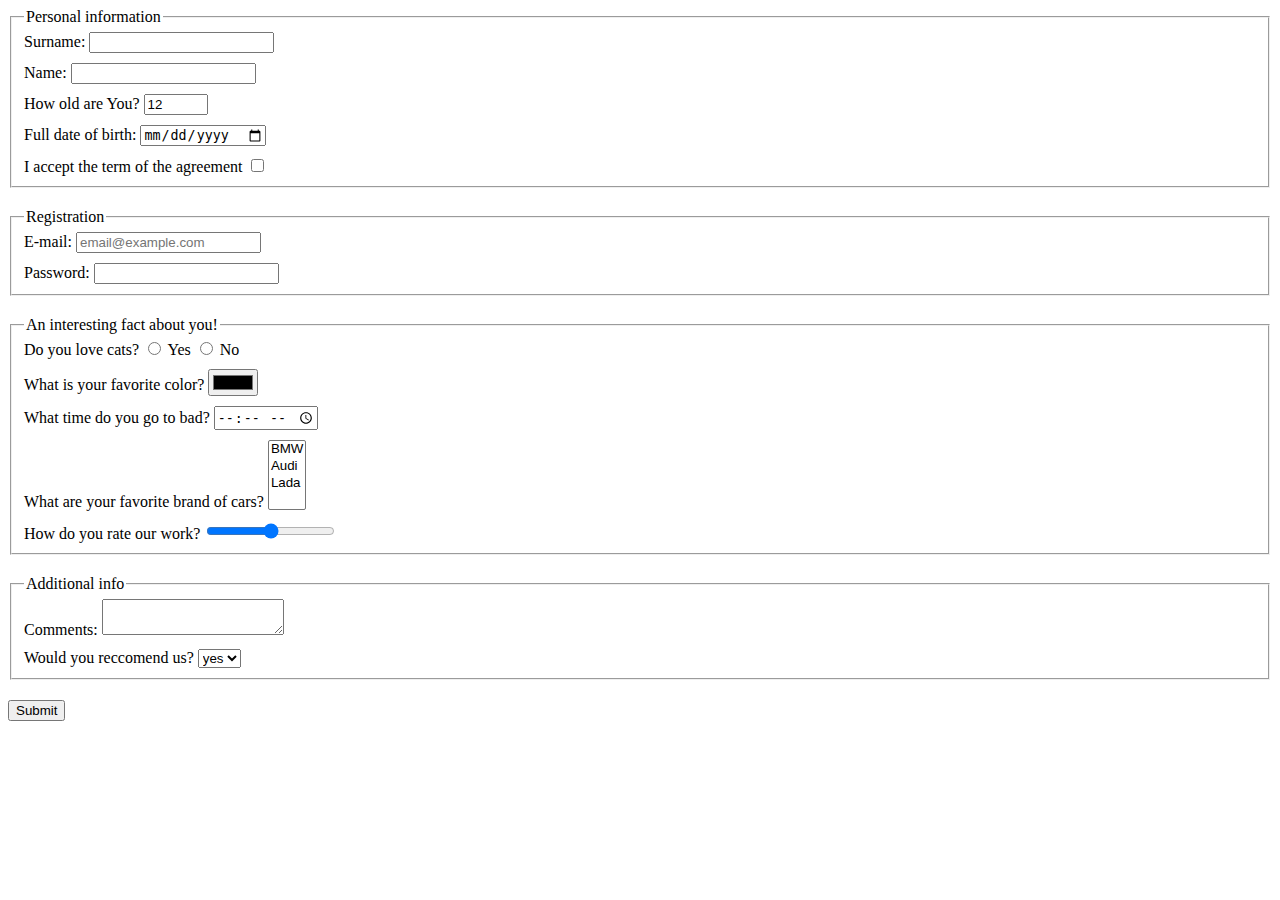
<file: index.html>
<!doctype html><html lang="en"><head><meta charset="UTF-8"><meta name="viewport" content="width=device-width, user-scalable=no, initial-scale=1.0, maximum-scale=1.0, minimum-scale=1.0"><meta http-equiv="X-UA-Compatible" content="ie=edge"><title>HTML Form</title><link rel="stylesheet" href="style.8f19380d.css"></head><body> <form action="https://mate-academy-form-lesson.herokuapp.com/create-application" method="get"> <fieldset class="group"> <legend>Personal information</legend> <label class="form-field"> Surname: <input type="text" name="surname" id="surname" required autocomplete="off"> </label> <label class="form-field" required> Name: <input type="text" name="name" id="name" autocomplete="off"> </label> <label class="form-field"> How old are You? <input type="number" name="age" id="age" min="1" max="100" value="12"> </label> <label class="form-field"> Full date of birth: <input type="date" name="dateOfBirth" id="dateOfBirth"> </label> <label class="form-field"> I accept the term of the agreement <input type="checkbox" name="agreement" id="agreement"> </label> </fieldset> <fieldset class="group"> <legend>Registration</legend> <label class="form-field"> E-mail: <input type="email" name="email" id="email" placeholder="email@example.com" required> </label> <label class="form-field"> Password: <input type="password" name="password" id="password" required minlength="8" maxlength="20"> </label> </fieldset> <fieldset class="group"> <legend> An interesting fact about you! </legend> <div class="form-field"> Do you love cats? <label> <input type="radio" name="LoveCats" id="LoveCatsYes" value="Yes"> Yes </label> <label> <input type="radio" name="LoveCats" id="LoveCatsNo" value="No"> No </label> </div> <label class="form-field"> What is your favorite color? <input type="color" name="color" id="color"> </label> <label class="form-field"> What time do you go to bad? <input type="time" name="bedTime" id="bedTime"> </label> <label class="form-field"> What are your favorite brand of cars? <select name="carBrand" id="carBrand" multiple> <option value="BMW">BMW</option> <option value="Audi">Audi</option> <option value="Lada">Lada</option> </select> </label> <label class="form-field"> How do you rate our work? <input type="range" name="rate" id="rate" value="50%"> </label> </fieldset> <fieldset class="group"> <legend>Additional info</legend> <label class="form-field"> Comments: <textarea name="comments" id="comments">
          </textarea> </label> <label class="form-field"> Would you reccomend us? <select name="recommend" id="recommend"> <option value="yes">yes</option> <option value="no">no</option> </select> </label> </fieldset> <button type="submit">Submit</button> </form> <script type="text/javascript" src="main.e97352c4.js"></script> </body></html>
</file>
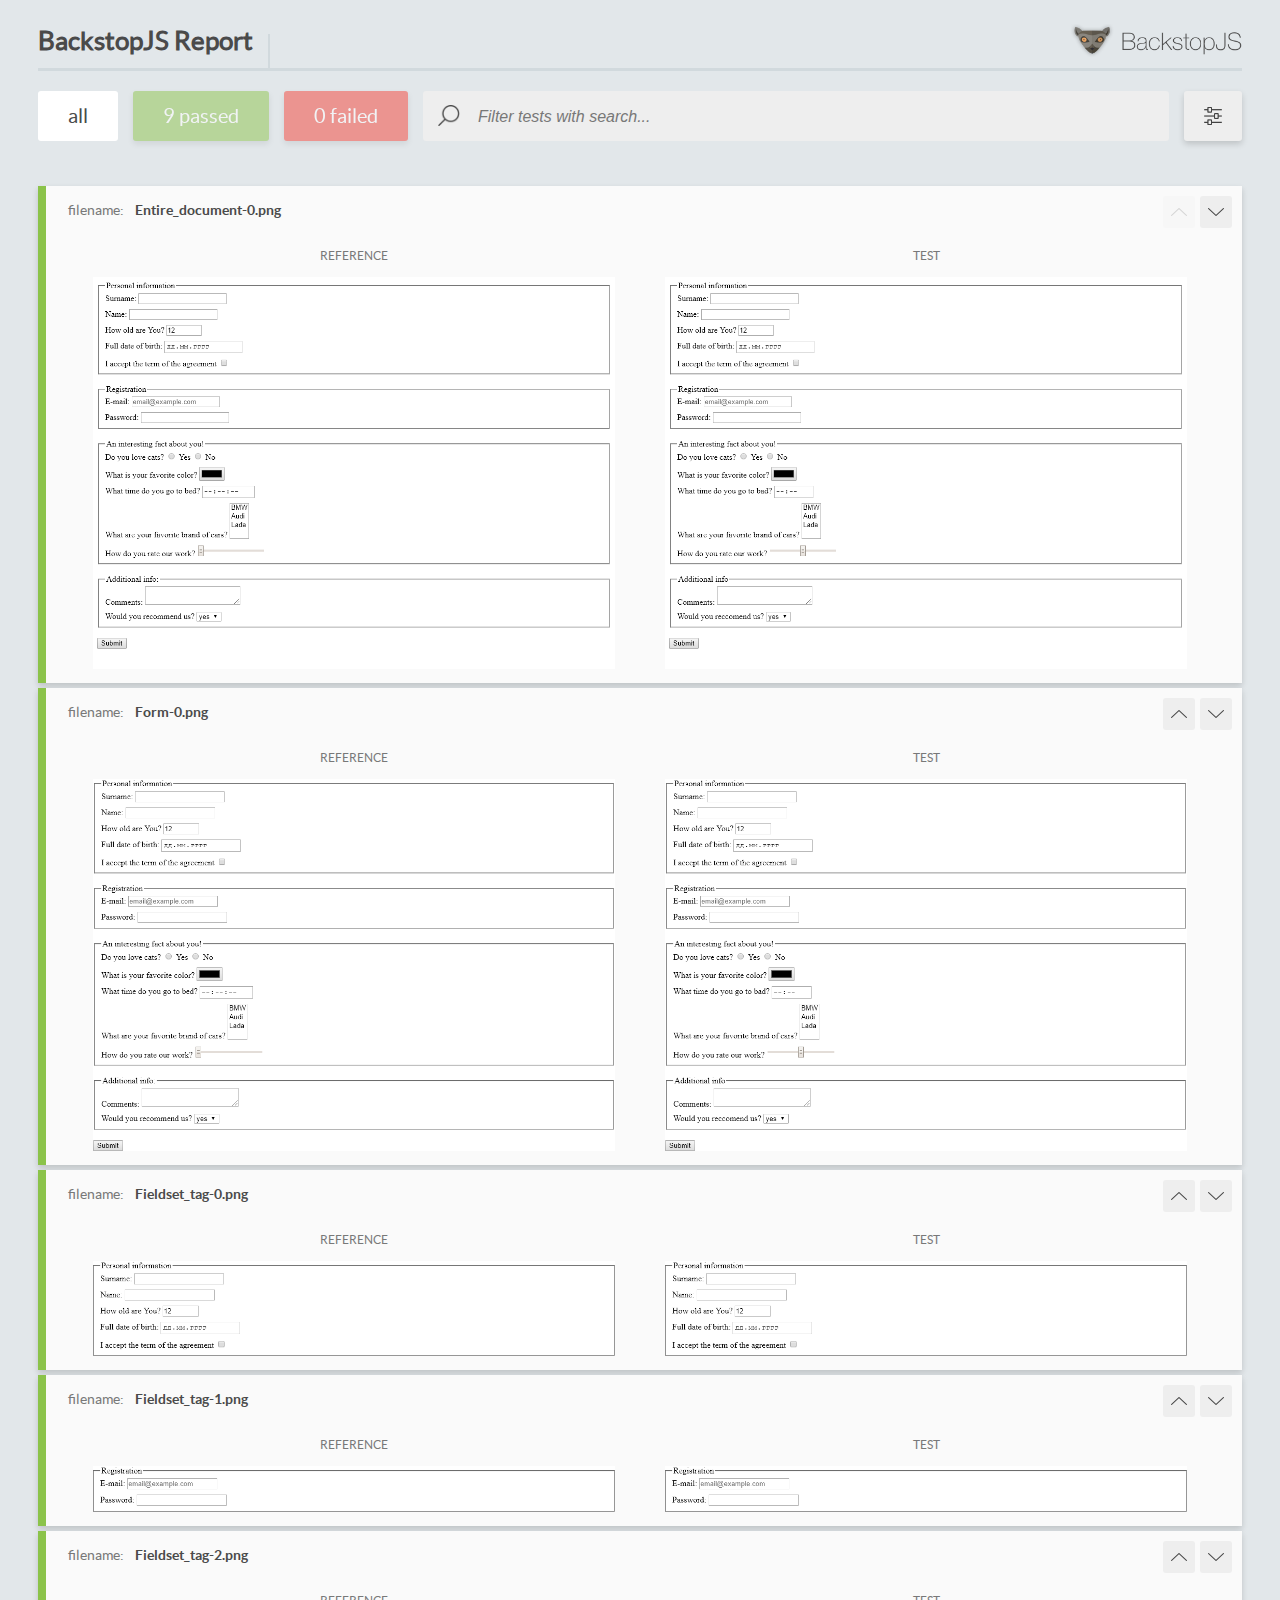
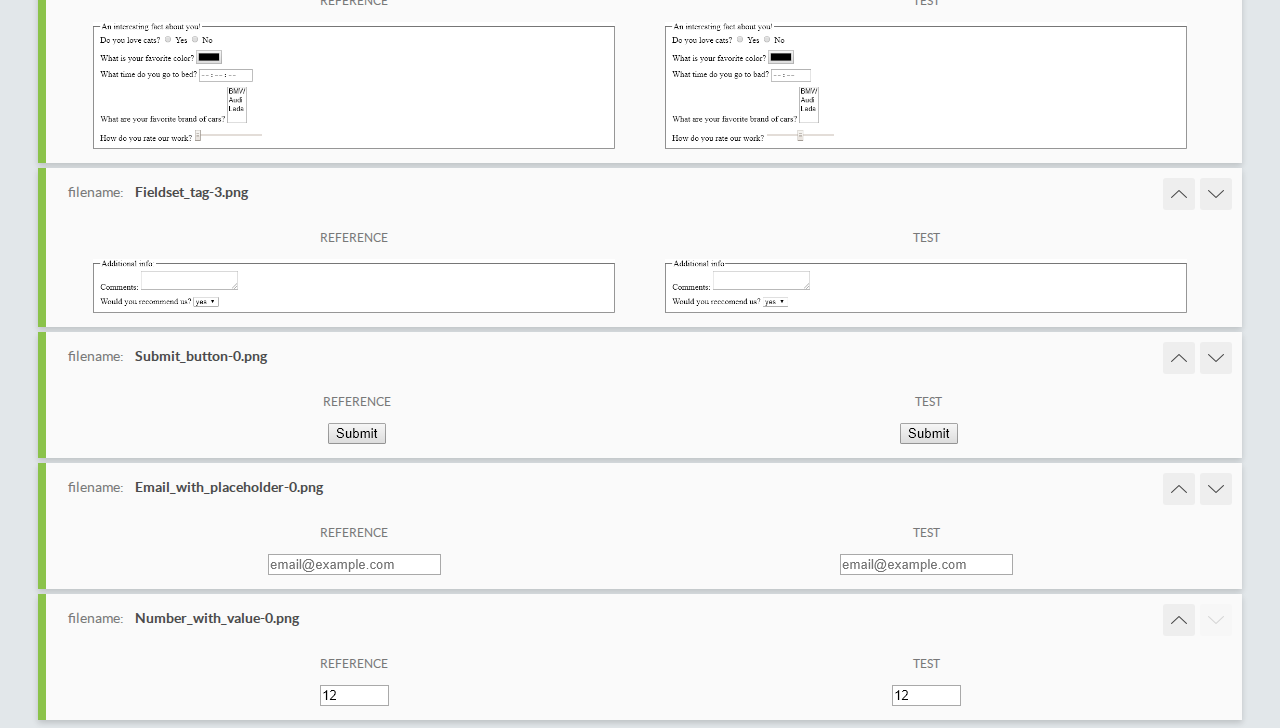
<file: report/html_report/index.html>
<!DOCTYPE html>
<html>
  <head>
    <meta charset="utf-8">
    <title>BackstopJS Report</title>

    <style>
      @font-face {
          font-family: 'latoregular';
          src: url('./assets/fonts/lato-regular-webfont.woff2') format('woff2'),
              url('./assets/fonts/lato-regular-webfont.woff') format('woff');
          font-weight: 400;
          font-style: normal;
      }
      @font-face {
          font-family: 'latobold';
          src: url('./assets/fonts/lato-bold-webfont.woff2') format('woff2'),
              url('./assets/fonts/lato-bold-webfont.woff') format('woff');
          font-weight: 700;
          font-style: normal;
      }

      .ReactModal__Body--open {
          overflow: hidden;
      }
      .ReactModal__Body--open .header {
        display: none;
      }

    </style>
  </head>
  <body style="background-color: #E2E7EA">
    <div id="root">

    </div>
    <script type="text/javascript">
      function report (report) { // eslint-disable-line no-unused-vars
        window.tests = report;
      }
    </script>
    <script type="text/javascript" src="config.js"></script>
    <script type="text/javascript" src="index_bundle.js"></script>
  </body>
</html>
</file>
<file: style.8f19380d.css>
.form-field{display:block}.form-field:not(:last-child){margin-bottom:10px}.group{margin-bottom:20px}
/*# sourceMappingURL=style.8f19380d.css.map */
</file>
